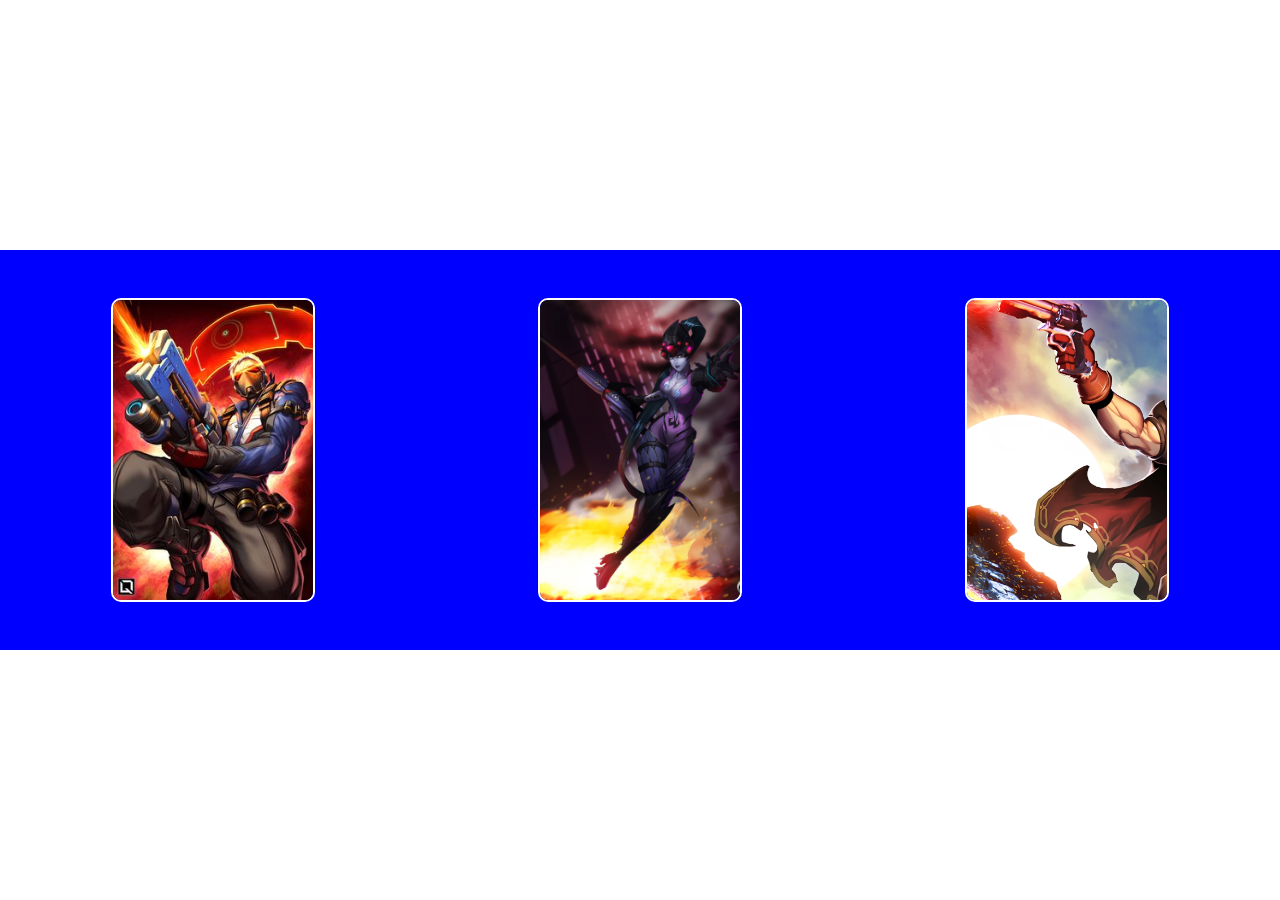
<file: lightBoxFinal/index.html>
<!DOCTYPE html>
<html lang="en">
<head>
    <meta charset="UTF-8">
    <title>Light Box</title>
    <link rel="stylesheet" href="css/style.css">
</head>
<body>

<div class="wrapper">
    <div class="holder">
        <div class="imgHolder"><img id="0" src="assets/henry.jpg"></div>
        <div class="imgHolder"><img id="1" src="assets/athena.jpg"></div>
        <div class="imgHolder"><img id="2" src="assets/casey.jpg"></div>
    </div>
</div>

<div class="picWrapper">
    <div class="wrap">

    </div>
</div>

<script src="js/jquery-3.1.1.min.js"></script>
<script src="js/app.js"></script>
</body>
</html>
</file>
<file: lightBoxFinal/css/style.css>
*{
    margin: 0;
}

html,body{
    height: 100%;
    width: 100%;
}

.wrapper{
    height: 100%;
    width: 100%;
    display: flex;
}

.holder{
    height: 400px;
    width: 100%;
    margin: auto;
    display: flex;
    background-color: blue;
}

img{
    margin: auto;
}

.imgHolder{
    height: 300px;
    width: 200px;
    margin: auto;
    cursor: pointer;
    border-radius: 10px;
    border: white 2px solid;
    display: flex;
    overflow: hidden;
}

.imgHolder img{
    height: 100%;
}

.picWrapper{
    height: 100%;
    width: 100%;
    position: fixed;
    top:0;
    left: 0;
    background-color: rgba(102, 51, 153, 0.7);
    display: none;
}

.wrap{
    height: 100%;
    width: 100%;
    display: flex;
}

.wrap img{
    height: 450px;
}
</file>
